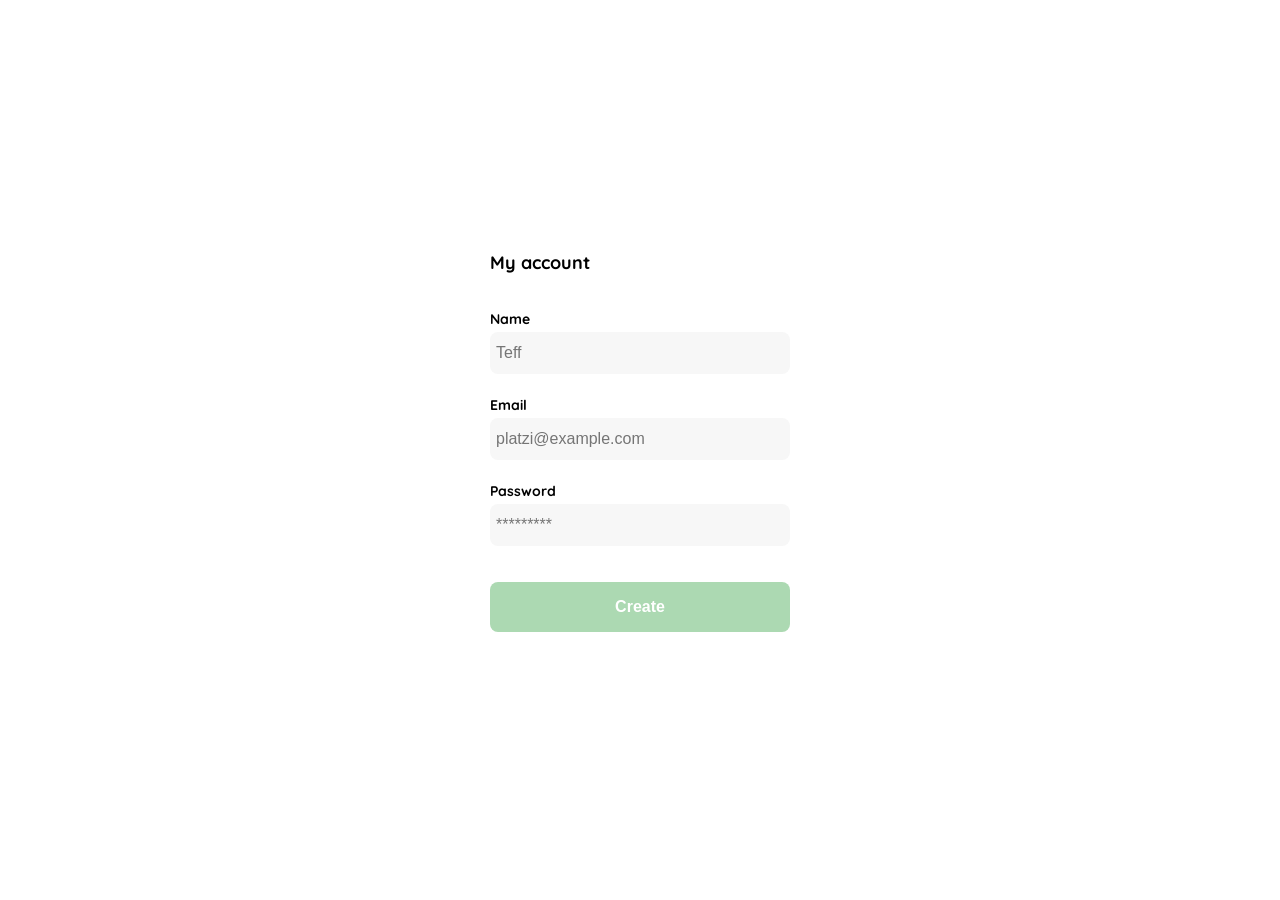
<file: layout/clase4.html>
<!DOCTYPE html>
<html lang="en">
<head>
  <meta charset="UTF-8">
  <meta http-equiv="X-UA-Compatible" content="IE=edge">
  <meta name="viewport" content="width=device-width, initial-scale=1.0">
  <link rel="preconnect" href="https://fonts.googleapis.com">
  <link rel="preconnect" href="https://fonts.gstatic.com" crossorigin>
  <link href="https://fonts.googleapis.com/css2?family=Quicksand:wght@300;500;700&display=swap" rel="stylesheet">
  <title>Document</title>
  <style>
    :root {
      --white: #FFFFFF;
      --black: #000000;
      --very-light-pink: #C7C7C7;
      --text-input-field: #F7F7F7;
      --hospital-green: #ACD9B2;
      --sm: 14px;
      --md: 16px;
      --lg: 18px;
    }
    body {
      margin: 0;
      font-family: 'Quicksand', sans-serif;
    }
    .login {
      width: 100%;
      height: 100vh;
      display: grid;
      place-items: center;
    }
    .form-container {
      display: grid;
      grid-template-rows: auto 1fr auto;
      width: 300px;
    }
    .logo {
      width: 150px;
      margin-bottom: 48px;
      justify-self: center;
      display: none;
    }
    .title {
      font-size: var(--lg);
      margin-bottom: 36px;
      text-align: start;
    }
    .form {
      display: flex;
      flex-direction: column;
    }
    .form div {
      display: flex;
      flex-direction: column;
    }
    .label {
      font-size: var(--sm);
      font-weight: bold;
      margin-bottom: 4px;
    }
    .input {
      background-color: var(--text-input-field);
      border: none;
      border-radius: 8px;
      height: 30px;
      font-size: var(--md);
      padding: 6px;
      margin-bottom: 12px;
    }
    .input-name,
    .input-email,
    .input-password {
      margin-bottom: 22px;
    }
    .primary-button {
      background-color: var(--hospital-green);
      border-radius: 8px;
      border: none;
      color: var(--white);
      width: 100%;
      cursor: pointer;
      font-size: var(--md);
      font-weight: bold;
      height: 50px;
    }
    .login-button {
      margin-top: 14px;
      margin-bottom: 30px;
    }
    @media (max-width: 640px) {
      .form-container {
        height: 100%;
      }
      .form {
        height: 100%;
        justify-content: space-between;
      }
    }
  </style>
</head>
<body>
  <div class="login">
    <div class="form-container">
      <h1 class="title">My account</h1>

      <form action="/" class="form">
        <div>
          <label for="name" class="label">Name</label>
          <input type="text" id="name" placeholder="Teff" class="input input-name">

          <label for="email" class="label">Email</label>
          <input type="text" id="email" placeholder="platzi@example.com" class="input input-email">

          <label for="password" class="label">Password</label>
          <input type="password" id="password" placeholder="*********" class="input input-password">
        </div>

        <input type="submit" value="Create" class="primary-button login-button">
      </form>
    </div>
  </div>
</body>
</html>
</file>
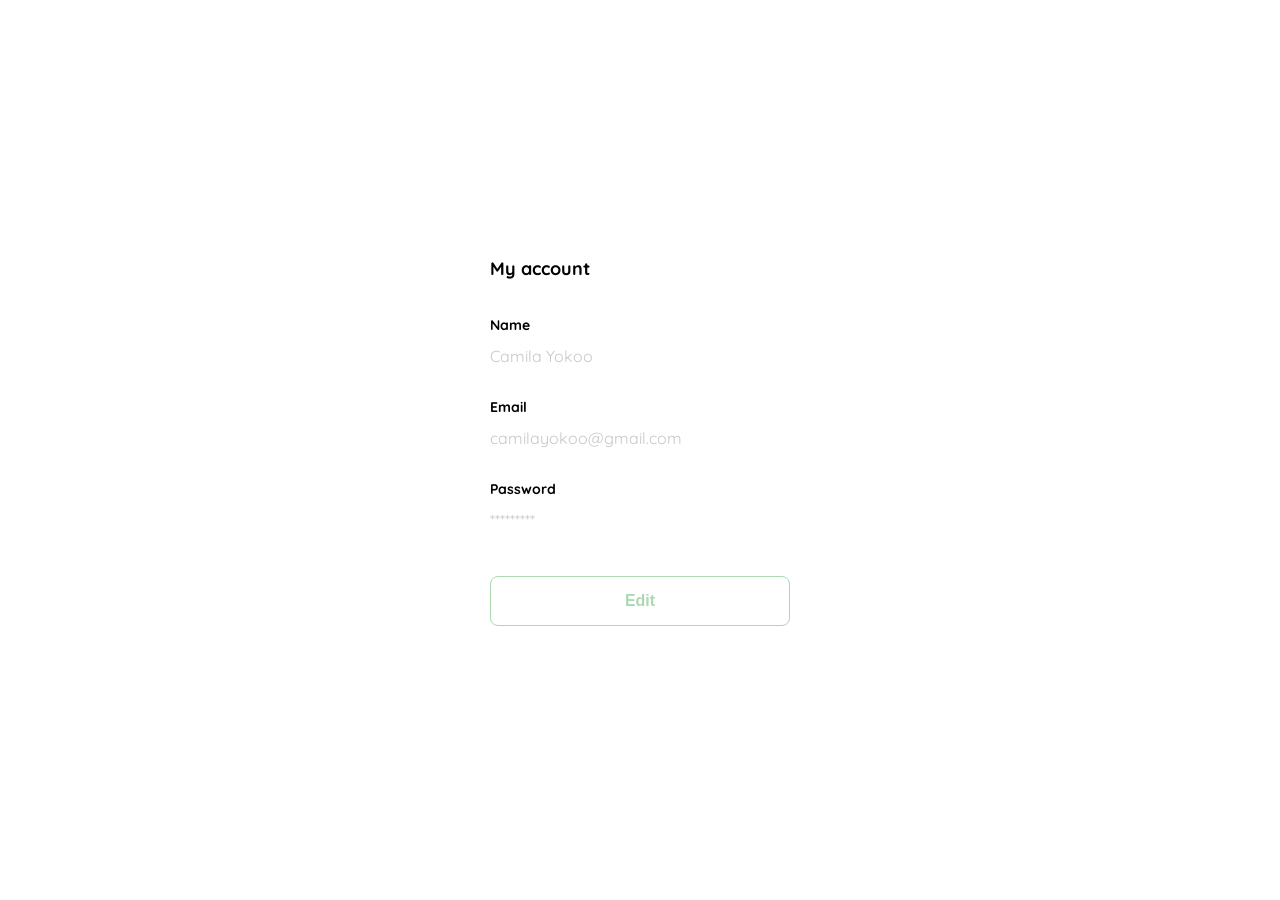
<file: layout/clase5.html>
<!DOCTYPE html>
<html lang="en">
<head>
  <meta charset="UTF-8">
  <meta http-equiv="X-UA-Compatible" content="IE=edge">
  <meta name="viewport" content="width=device-width, initial-scale=1.0">
  <link rel="preconnect" href="https://fonts.googleapis.com">
  <link rel="preconnect" href="https://fonts.gstatic.com" crossorigin>
  <link href="https://fonts.googleapis.com/css2?family=Quicksand:wght@300;500;700&display=swap" rel="stylesheet">
  <title>Document</title>
  <style>
    :root {
      --white: #FFFFFF;
      --black: #000000;
      --very-light-pink: #C7C7C7;
      --text-input-field: #F7F7F7;
      --hospital-green: #ACD9B2;
      --sm: 14px;
      --md: 16px;
      --lg: 18px;
    }
    body {
      margin: 0;
      font-family: 'Quicksand', sans-serif;
    }
    .login {
      width: 100%;
      height: 100vh;
      display: grid;
      place-items: center;
    }
    .form-container {
      display: grid;
      grid-template-rows: auto 1fr auto;
      width: 300px;
    }
    .logo {
      width: 150px;
      margin-bottom: 48px;
      justify-self: center;
      display: none;
    }
    .title {
      font-size: var(--lg);
      margin-bottom: 36px;
      text-align: start;
    }
    .form {
      display: flex;
      flex-direction: column;
    }
    .form div {
      display: flex;
      flex-direction: column;
    }
    .label {
      font-size: var(--sm);
      font-weight: bold;
      margin-bottom: 4px;
    }
    .value {
      color: var(--very-light-pink);
      font-size: var(--md);
      margin: 8px 0 32px 0;
    }
    .secondary-button {
      background-color: var(--white);
      border-radius: 8px;
      border: 1px solid var(--hospital-green);
      color: var(--hospital-green);
      width: 100%;
      cursor: pointer;
      font-size: var(--md);
      font-weight: bold;
      height: 50px;
    }
    .login-button {
      margin-top: 14px;
      margin-bottom: 30px;
    }
    @media (max-width: 640px) {
      .form-container {
        height: 100%;
      }
      .form {
        height: 100%;
        justify-content: space-between;
      }
    }
  </style>
</head>
<body>
  <div class="login">
    <div class="form-container">
      <h1 class="title">My account</h1>

      <form action="/" class="form">
        <div>
          <label for="name" class="label">Name</label>
          <p class="value">Camila Yokoo</p>

          <label for="email" class="label">Email</label>
          <p class="value">camilayokoo@gmail.com</p>

          <label for="password" class="label">Password</label>
          <p class="value">*********</p>
        </div>

        <input type="submit" value="Edit" class="secondary-button login-button">
      </form>
    </div>
  </div>
</body>
</html>
</file>
